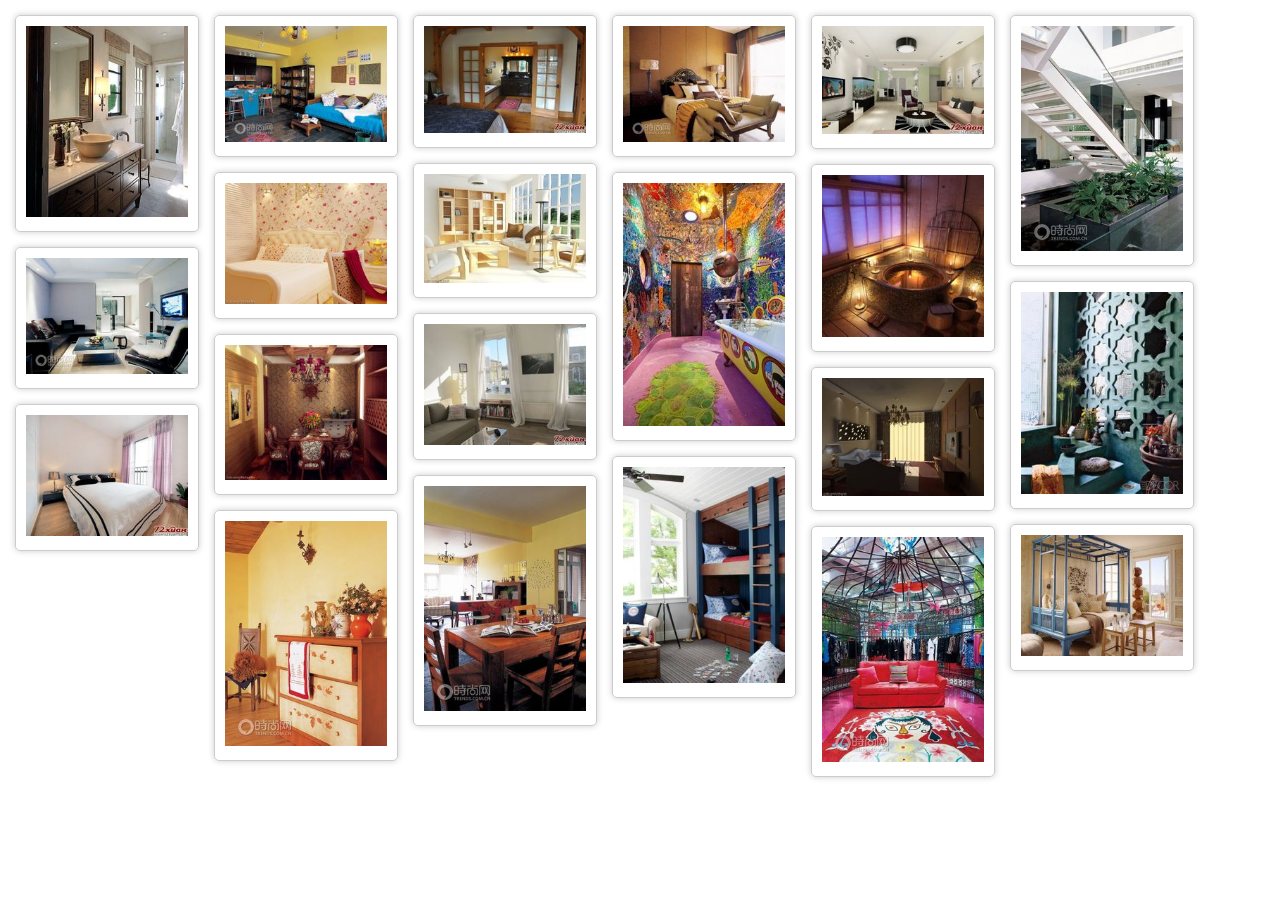
<file: 瀑布流布局/源码/JavaScript/index.html>
<!DOCTYPE html>
<html>
<head>
<meta http-equiv="Content-Type" content="text/html; charset=UTF-8" />
<script type="text/javascript" src="js/waterfall.js"/></script>

<title></title>
<style type="text/css">
    *{padding: 0;margin:0;}
    #main{
        position: relative;
    }
    .pin{
        padding: 15px 0 0 15px;
        float:left;
    }
    .box{
        padding: 10px;
        border:1px solid #ccc;
        box-shadow: 0 0 6px #ccc;
        border-radius: 5px;
    }
    .box img{
        width:162px;
        height:auto;
    }
</style>
</head>
<body>
<div id="main">
    <div class="pin">
        <div class="box">
            <img src="./images/1.jpg"/>
        </div>
    </div>
    <div class="pin">
        <div class="box">
            <img src="./images/2.jpg"/>
        </div>
    </div>
    <div class="pin">
        <div class="box">
            <img src="./images/3.jpg"/>
        </div>
    </div>
    <div class="pin">
        <div class="box">
            <img src="./images/4.jpg"/>
        </div>
    </div>
    <div class="pin">
        <div class="box">
            <img src="./images/5.jpg"/>
        </div>
    </div>
    <div class="pin">
        <div class="box">
            <img src="./images/6.jpg"/>
        </div>
    </div>
    <div class="pin">
        <div class="box">
            <img src="./images/7.jpg"/>
        </div>
    </div>
    <div class="pin">
        <div class="box">
            <img src="./images/8.jpg"/>
        </div>
    </div>
    <div class="pin">
        <div class="box">
            <img src="./images/9.jpg"/>
        </div>
    </div>
    <div class="pin">
        <div class="box">
            <img src="./images/10.jpg"/>
        </div>
    </div>
    <div class="pin">
        <div class="box">
            <img src="./images/11.jpg"/>
        </div>
    </div>
    <div class="pin">
        <div class="box">
            <img src="./images/12.jpg"/>
        </div>
    </div>
    <div class="pin">
        <div class="box">
            <img src="./images/13.jpg"/>
        </div>
    </div>
    <div class="pin">
        <div class="box">
            <img src="./images/14.jpg"/>
        </div>
    </div>
    <div class="pin">
        <div class="box">
            <img src="./images/15.jpg"/>
        </div>
    </div>
    <div class="pin">
        <div class="box">
            <img src="./images/16.jpg"/>
        </div>
    </div>
    <div class="pin">
        <div class="box">
            <img src="./images/17.jpg"/>
        </div>
    </div>
    <div class="pin">
        <div class="box">
            <img src="./images/18.jpg"/>
        </div>
    </div>
    <div class="pin">
        <div class="box">
            <img src="./images/19.jpg"/>
        </div>
    </div>
    <div class="pin">
        <div class="box">
            <img src="./images/20.jpg"/>
        </div>
    </div>
    <div class="pin">
        <div class="box">
            <img src="./images/21.jpg"/>
        </div>
    </div>
</div>
</body>
</html>
</file>
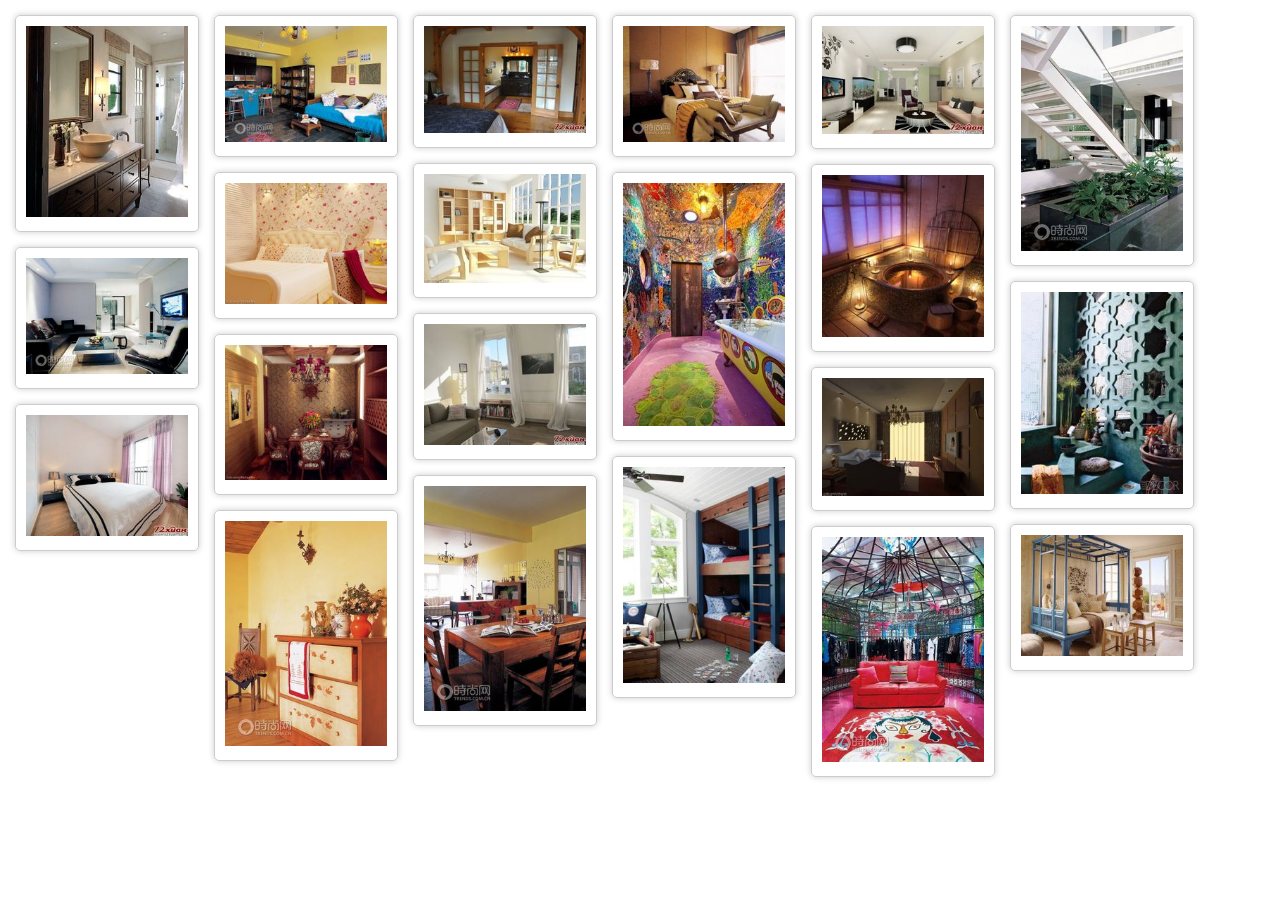
<file: 瀑布流布局/源码/jQuery/index.html>
<!DOCTYPE html>
<html>
<head>
<meta http-equiv="Content-Type" content="text/html; charset=UTF-8" />
<script type="text/javascript" src="js/jquery-1.8.3.min.js"/></script>
<script type="text/javascript" src="js/waterfall.js"/></script>

<title></title>
<style type="text/css">
    *{padding: 0;margin:0;}
    #main{
        position: relative;
    }
    .pin{
        padding: 15px 0 0 15px;
        float:left;
    }
    .box{
        padding: 10px;
        border:1px solid #ccc;
        box-shadow: 0 0 6px #ccc;
        border-radius: 5px;
    }
    .box img{
        width:162px;
        height:auto;
    }
</style>
</head>
<body>
<div id="main">
    <div class="pin">
        <div class="box">
            <img src="./images/1.jpg"/>
        </div>
    </div>
    <div class="pin">
        <div class="box">
            <img src="./images/2.jpg"/>
        </div>
    </div>
    <div class="pin">
        <div class="box">
            <img src="./images/3.jpg"/>
        </div>
    </div>
    <div class="pin">
        <div class="box">
            <img src="./images/4.jpg"/>
        </div>
    </div>
    <div class="pin">
        <div class="box">
            <img src="./images/5.jpg"/>
        </div>
    </div>
    <div class="pin">
        <div class="box">
            <img src="./images/6.jpg"/>
        </div>
    </div>
    <div class="pin">
        <div class="box">
            <img src="./images/7.jpg"/>
        </div>
    </div>
    <div class="pin">
        <div class="box">
            <img src="./images/8.jpg"/>
        </div>
    </div>
    <div class="pin">
        <div class="box">
            <img src="./images/9.jpg"/>
        </div>
    </div>
    <div class="pin">
        <div class="box">
            <img src="./images/10.jpg"/>
        </div>
    </div>
    <div class="pin">
        <div class="box">
            <img src="./images/11.jpg"/>
        </div>
    </div>
    <div class="pin">
        <div class="box">
            <img src="./images/12.jpg"/>
        </div>
    </div>
    <div class="pin">
        <div class="box">
            <img src="./images/13.jpg"/>
        </div>
    </div>
    <div class="pin">
        <div class="box">
            <img src="./images/14.jpg"/>
        </div>
    </div>
    <div class="pin">
        <div class="box">
            <img src="./images/15.jpg"/>
        </div>
    </div>
    <div class="pin">
        <div class="box">
            <img src="./images/16.jpg"/>
        </div>
    </div>
    <div class="pin">
        <div class="box">
            <img src="./images/17.jpg"/>
        </div>
    </div>
    <div class="pin">
        <div class="box">
            <img src="./images/18.jpg"/>
        </div>
    </div>
    <div class="pin">
        <div class="box">
            <img src="./images/19.jpg"/>
        </div>
    </div>
    <div class="pin">
        <div class="box">
            <img src="./images/20.jpg"/>
        </div>
    </div>
    <div class="pin">
        <div class="box">
            <img src="./images/21.jpg"/>
        </div>
    </div>
</div>
</body>
</html>
</file>
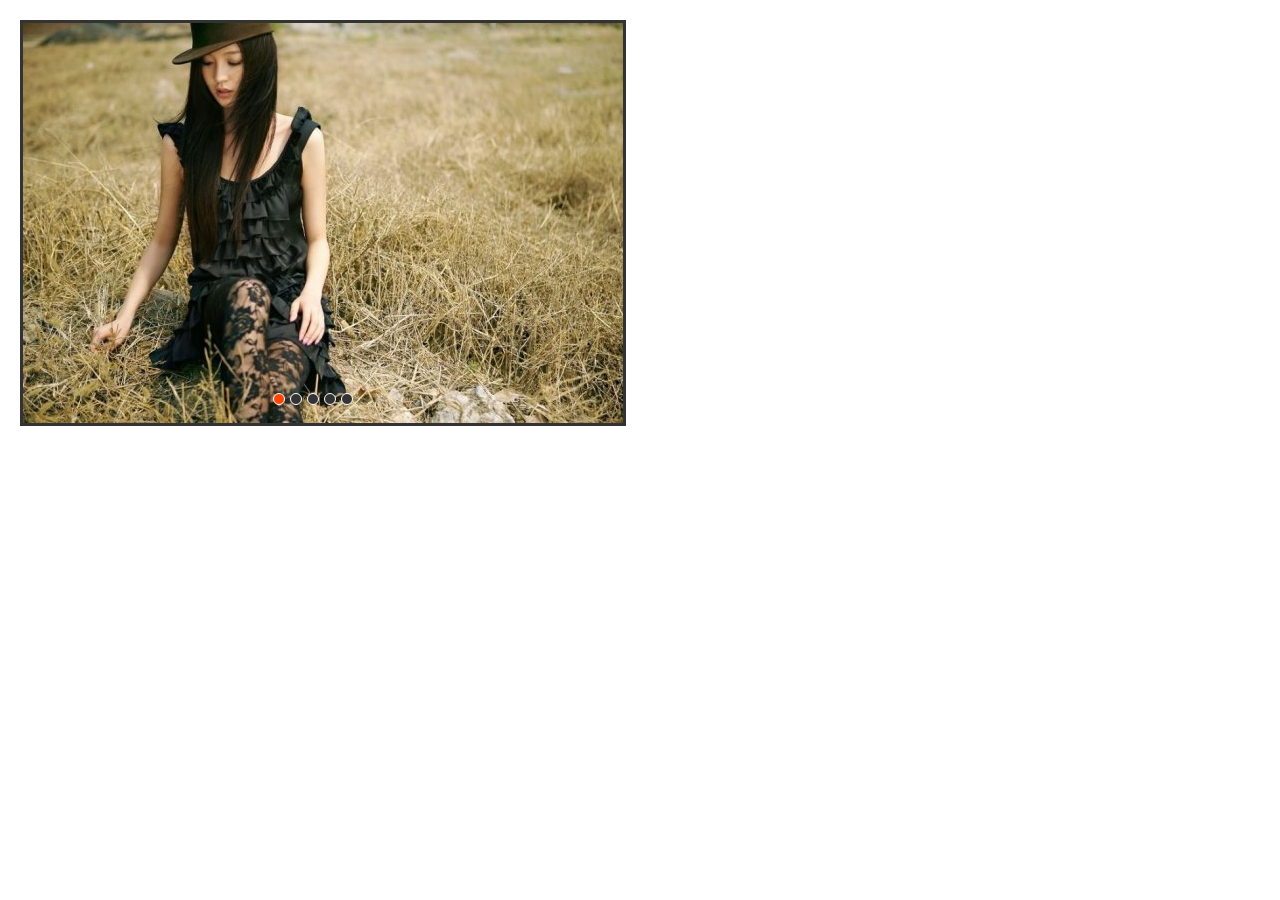
<file: 焦点图制作/焦点图轮播效果(源代码)/demo-jq.html>
<!DOCTYPE html>
<html>
<head>
    <meta charset="UTF-8">
    <title>query焦点轮播图</title>
    <style type="text/css">
        *{ margin: 0; padding: 0; text-decoration: none;}
        body { padding: 20px;}
        #container { width: 600px; height: 400px; border: 3px solid #333; overflow: hidden; position: relative;}
        #list { width: 4200px; height: 400px; position: absolute; z-index: 1;}
        #list img { float: left;}
        #buttons { position: absolute; height: 10px; width: 100px; z-index: 2; bottom: 20px; left: 250px;}
        #buttons span { cursor: pointer; float: left; border: 1px solid #fff; width: 10px; height: 10px; border-radius: 50%; background: #333; margin-right: 5px;}
        #buttons .on {  background: orangered;}
        .arrow { cursor: pointer; display: none; line-height: 39px; text-align: center; font-size: 36px; font-weight: bold; width: 40px; height: 40px;  position: absolute; z-index: 2; top: 180px; background-color: RGBA(0,0,0,.3); color: #fff;}
        .arrow:hover { background-color: RGBA(0,0,0,.7);}
        #container:hover .arrow { display: block;}
        #prev { left: 20px;}
        #next { right: 20px;}
    </style>
    <script type="text/javascript" src="js/jquery.1.10.2.js"></script>
    <script type="text/javascript">

        $(function () {
            var container = $('#container');
            var list = $('#list');
            var buttons = $('#buttons span');
            var prev = $('#prev');
            var next = $('#next');
            var index = 1;
            var len = 5;
            var interval = 3000;
            var timer;


            function animate (offset) {
                var left = parseInt(list.css('left')) + offset;
                if (offset>0) {
                    offset = '+=' + offset;
                }
                else {
                    offset = '-=' + Math.abs(offset);
                }
                list.animate({'left': offset}, 300, function () {
                    if(left > -200){
                        list.css('left', -600 * len);
                    }
                    if(left < (-600 * len)) {
                        list.css('left', -600);
                    }
                });
            }

            function showButton() {
                buttons.eq(index-1).addClass('on').siblings().removeClass('on');
            }

            function play() {
                timer = setTimeout(function () {
                    next.trigger('click');
                    play();
                }, interval);
            }
            function stop() {
                clearTimeout(timer);
            }

            next.bind('click', function () {
                if (list.is(':animated')) {
                    return;
                }
                if (index == 5) {
                    index = 1;
                }
                else {
                    index += 1;
                }
                animate(-600);
                showButton();
            });

            prev.bind('click', function () {
                if (list.is(':animated')) {
                    return;
                }
                if (index == 1) {
                    index = 5;
                }
                else {
                    index -= 1;
                }
                animate(600);
                showButton();
            });

            buttons.each(function () {
                 $(this).bind('click', function () {
                     if (list.is(':animated') || $(this).attr('class')=='on') {
                         return;
                     }
                     var myIndex = parseInt($(this).attr('index'));
                     var offset = -600 * (myIndex - index);

                     animate(offset);
                     index = myIndex;
                     showButton();
                 })
            });

            container.hover(stop, play);

            play();

        });
    </script>
</head>
<body>

<div id="container">
    <div id="list" style="left: -600px;">
        <img src="img/5.jpg" alt="1"/>
        <img src="img/1.jpg" alt="1"/>
        <img src="img/2.jpg" alt="2"/>
        <img src="img/3.jpg" alt="3"/>
        <img src="img/4.jpg" alt="4"/>
        <img src="img/5.jpg" alt="5"/>
        <img src="img/1.jpg" alt="5"/>
    </div>
    <div id="buttons">
        <span index="1" class="on"></span>
        <span index="2"></span>
        <span index="3"></span>
        <span index="4"></span>
        <span index="5"></span>
    </div>
    <a href="javascript:;" id="prev" class="arrow">&lt;</a>
    <a href="javascript:;" id="next" class="arrow">&gt;</a>
</div>

</body>
</html>
</file>
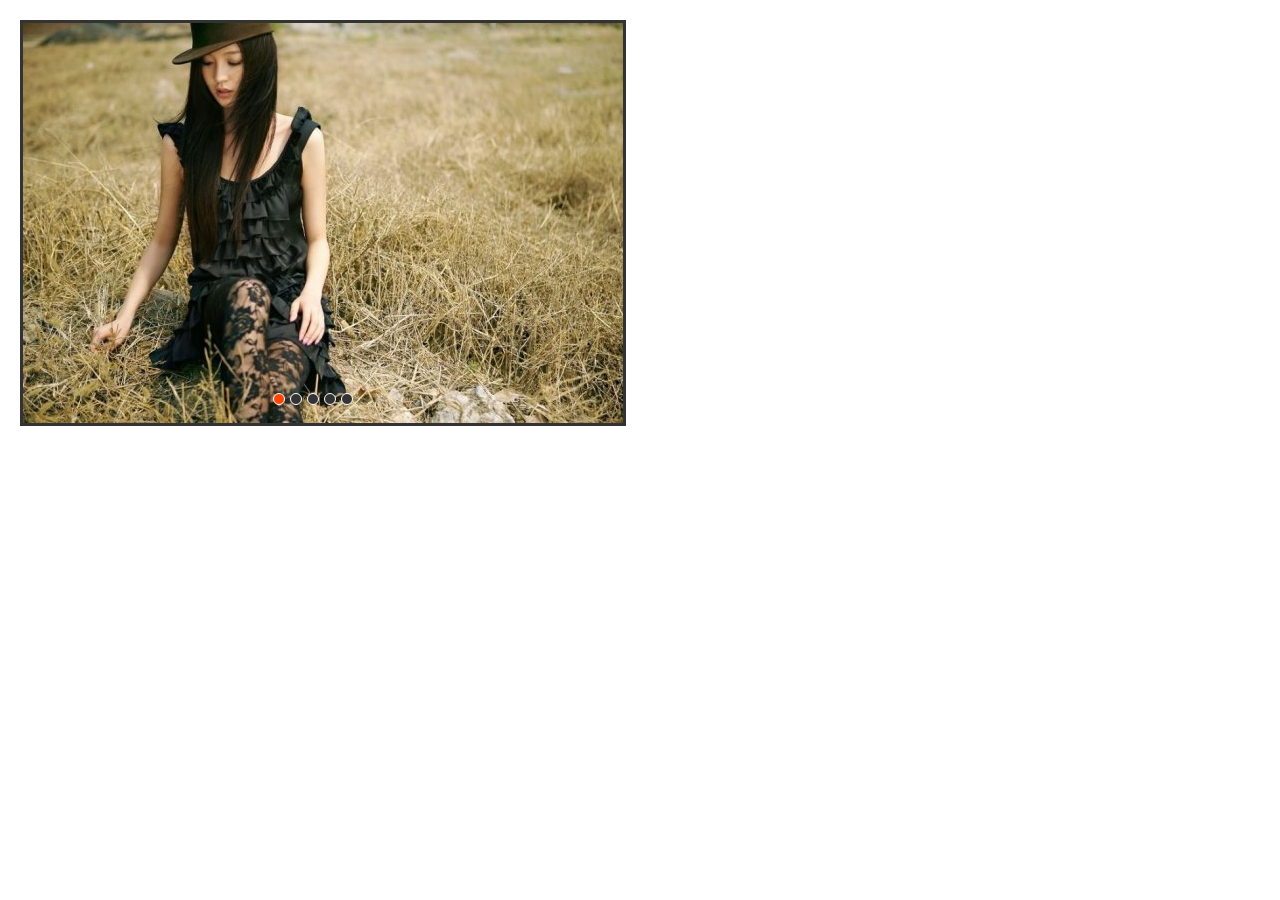
<file: 焦点图制作/焦点图轮播效果(源代码)/demo.html>
<!DOCTYPE html>
<html>
<head>
    <meta charset="UTF-8">
    <title>焦点轮播图</title>
    <style type="text/css">
        *{ margin: 0; padding: 0; text-decoration: none;}
        body { padding: 20px;}
        #container { width: 600px; height: 400px; border: 3px solid #333; overflow: hidden; position: relative;}
        #list { width: 4200px; height: 400px; position: absolute; z-index: 1;}
        #list img { float: left;}
        #buttons { position: absolute; height: 10px; width: 100px; z-index: 2; bottom: 20px; left: 250px;}
        #buttons span { cursor: pointer; float: left; border: 1px solid #fff; width: 10px; height: 10px; border-radius: 50%; background: #333; margin-right: 5px;}
        #buttons .on {  background: orangered;}
        .arrow { cursor: pointer; display: none; line-height: 39px; text-align: center; font-size: 36px; font-weight: bold; width: 40px; height: 40px;  position: absolute; z-index: 2; top: 180px; background-color: RGBA(0,0,0,.3); color: #fff;}
        .arrow:hover { background-color: RGBA(0,0,0,.7);}
        #container:hover .arrow { display: block;}
        #prev { left: 20px;}
        #next { right: 20px;}
    </style>
    <script type="text/javascript">

        window.onload = function () {
            var container = document.getElementById('container');
            var list = document.getElementById('list');
            var buttons = document.getElementById('buttons').getElementsByTagName('span');
            var prev = document.getElementById('prev');
            var next = document.getElementById('next');
            var index = 1;
            var len = 5;
            var animated = false;
            var interval = 3000;
            var timer;


            function animate (offset) {
                if (offset == 0) {
                    return;
                }
                animated = true;
                var time = 300;
                var inteval = 10;
                var speed = offset/(time/inteval);
                var left = parseInt(list.style.left) + offset;

                var go = function (){
                    if ( (speed > 0 && parseInt(list.style.left) < left) || (speed < 0 && parseInt(list.style.left) > left)) {
                        list.style.left = parseInt(list.style.left) + speed + 'px';
                        setTimeout(go, inteval);
                    }
                    else {
                        list.style.left = left + 'px';
                        if(left>-200){
                            list.style.left = -600 * len + 'px';
                        }
                        if(left<(-600 * len)) {
                            list.style.left = '-600px';
                        }
                        animated = false;
                    }
                }
                go();
            }

            function showButton() {
                for (var i = 0; i < buttons.length ; i++) {
                    if( buttons[i].className == 'on'){
                        buttons[i].className = '';
                        break;
                    }
                }
                buttons[index - 1].className = 'on';
            }

            function play() {
                timer = setTimeout(function () {
                    next.onclick();
                    play();
                }, interval);
            }
            function stop() {
                clearTimeout(timer);
            }

            next.onclick = function () {
                if (animated) {
                    return;
                }
                if (index == 5) {
                    index = 1;
                }
                else {
                    index += 1;
                }
                animate(-600);
                showButton();
            }
            prev.onclick = function () {
                if (animated) {
                    return;
                }
                if (index == 1) {
                    index = 5;
                }
                else {
                    index -= 1;
                }
                animate(600);
                showButton();
            }

            for (var i = 0; i < buttons.length; i++) {
                buttons[i].onclick = function () {
                    if (animated) {
                        return;
                    }
                    if(this.className == 'on') {
                        return;
                    }
                    var myIndex = parseInt(this.getAttribute('index'));
                    var offset = -600 * (myIndex - index);

                    animate(offset);
                    index = myIndex;
                    showButton();
                }
            }

            container.onmouseover = stop;
            container.onmouseout = play;

            play();

        }
    </script>
</head>
<body>

<div id="container">
    <div id="list" style="left: -600px;">
        <img src="img/5.jpg" alt="1"/>
        <img src="img/1.jpg" alt="1"/>
        <img src="img/2.jpg" alt="2"/>
        <img src="img/3.jpg" alt="3"/>
        <img src="img/4.jpg" alt="4"/>
        <img src="img/5.jpg" alt="5"/>
        <img src="img/1.jpg" alt="5"/>
    </div>
    <div id="buttons">
        <span index="1" class="on"></span>
        <span index="2"></span>
        <span index="3"></span>
        <span index="4"></span>
        <span index="5"></span>
    </div>
    <a href="javascript:;" id="prev" class="arrow">&lt;</a>
    <a href="javascript:;" id="next" class="arrow">&gt;</a>
</div>

</body>
</html>
</file>
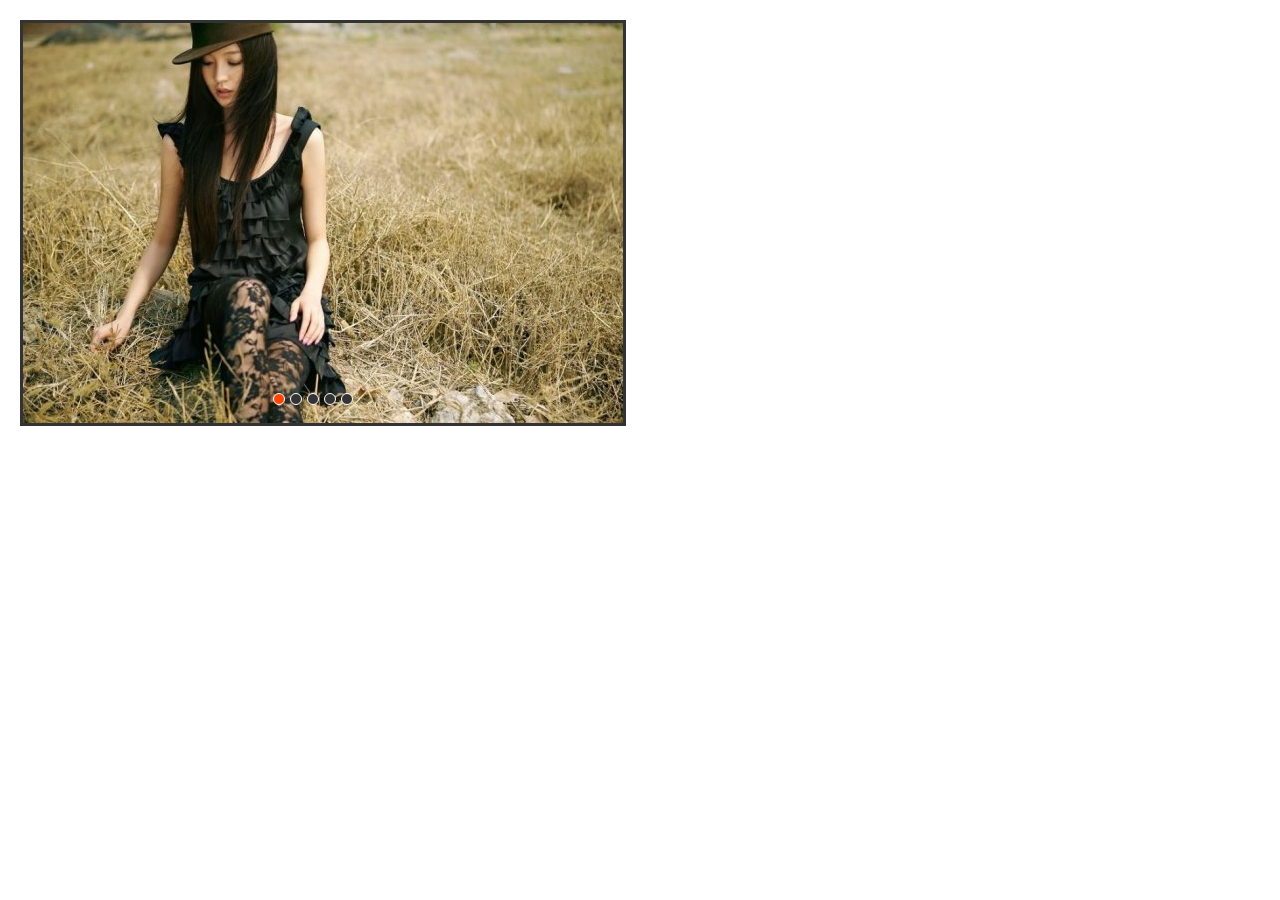
<file: 焦点图制作/焦点图轮播效果(源代码)/demo1.html>
<!DOCTYPE html>
<html>
<head>
	<meta charset="gb2312">
	<title>����ͼ����</title>
	<style type="text/css">
		*{
			margin: 0px;
			padding-top: 0px;
			text-decoration: none;
		}
		body{
			padding:20px;
		}
		#container{
			width: 600px;
			height: 400px;
			border:3px solid #333;
			overflow:hidden;
			position: relative;
		}
		#list{
			width: 4200px;
			height: 400px;
			position: absolute;
			z-index: 1;
		}
		#list img{
			float: left;
		}
		#buttons{
			position: absolute;
			height: 10px;
			width: 100px;
			z-index: 2;
			bottom: 20px;
			left: 250px;
		}
		#buttons span{
			cursor: pointer;
			float: left;
			border:1px solid #fff;
			width: 10px;
			height: 10px;
			border-radius: 50%;
			background: #333;
			margin-right: 5px;
		}
	#buttons .on{
		background:orangered;
	}
	.arrow{
		cursor: pointer;
		display: none;
		line-height: 39px;
		text-align: center;
		font-size: 36px;
		font-weight: bold;
		width: 40px;
		height: 40px;
		position: absolute;
		z-index: 2;
		top: 180px;
		background-color: rgba(0,0,0,.3);
		color: #fff;
	}
	.arrow:hover{
		background-color: rgba(0,0,0,.7);
	}
	#container:hover .arrow{
		display: block;
	}
	#prev{
		left: 20px;
	}
	#next{
		right: 20px;
	}
	</style>
	<script type="text/javascript">
		window.onload=function(){
			var container=document.getElementById('container');
			var list=document.getElementById('list');
			var buttons=document.getElementById('buttons').getElementsByTagName('span');
			var prev=document.getElementById('prev');
			var next=document.getElementById('next');
			var index=1;
			var animated=false;
			var timer=null;
			function showButton(){
				for(var i=0;i<buttons.length;i++){
					if(buttons[i].className=='on'){
						buttons[i].className='';
						break;
					}
				}
				buttons[index-1].className='on';

			}
			function animate(offset){
				animated=true;
				var newLeft=parseInt(list.style.left)+offset;
				var time=300;//λ����ʱ��
				
				var interval=10;//λ�Ƽ��ʱ��
				var speed=offset/(time/interval);//ÿ��λ����
				function go(){
					if((speed<0 && parseInt(list.style.left)>newLeft)||(speed>0&&parseInt(list.style.left)<newLeft)){
						list.style.left=parseInt(list.style.left)+speed+'px';
						setTimeout(go,interval);
				}
				else{
					animated=false;
					list.style.left=newLeft+'px';
					if(newLeft>-600){
						list.style.left=-3000+'px';
					}
					if(newLeft<-3000){
						list.style.left=-600+'px';
					}
				}
			}

			go();
		}
		function play(){
			timer=setInterval(function(){
				next.onclick();
			},3000);
		}
		function stop(){
			clearInterval(timer);
		}
			next.onclick=function(){
				if(index==5){
					index=1;
				}
				else{
					index +=1;
				}
				
				showButton();
				if(!animated){
					animate(-600);
				}
				
				
			}
			prev.onclick=function(){
				if(index==1){
					index=5;
				}
				else{
					index -=1;
				}
				
				showButton();
				if(!animated){
					animate(600);
				}
				
			}
			for(var i=0;i<buttons.length;i++){
				buttons[i].onclick =function(){
					if(this.className=='on'){
						return;
					}
					var myIndex=parseInt(this.getAttribute('index'));
					var offset=-600*(myIndex-index);
					if(!animated){
						animate(offset);
					}
					index=myIndex;
					showButton();
				}
			}
			container.onmouseover=stop;
			container.onmouseout=play;
			play();
		}
	</script>
</head>
<body>
	<div id="container">
		<div id="list" style="left: -600px;">
			<img src="img/5.jpg" alt="1" />
			<img src="img/1.jpg" alt="1" />
			<img src="img/2.jpg" alt="2" />
			<img src="img/3.jpg" alt="3" />
			<img src="img/4.jpg" alt="4" />
			<img src="img/5.jpg" alt="5" />
			<img src="img/5.jpg" alt="5" />
		</div>
		<div id="buttons">
			<span index="1" class="on"></span>
			<span index="2"></span>
			<span index="3"></span>
			<span index="4"></span>
			<span index="5"></span>
		</div>
		<a href="javascript:;" id="prev" class="arrow">&lt;</a>
		<a href="javascript:;" id="next" class="arrow">&gt;</a>
	</div>
</body>
</html>
</file>
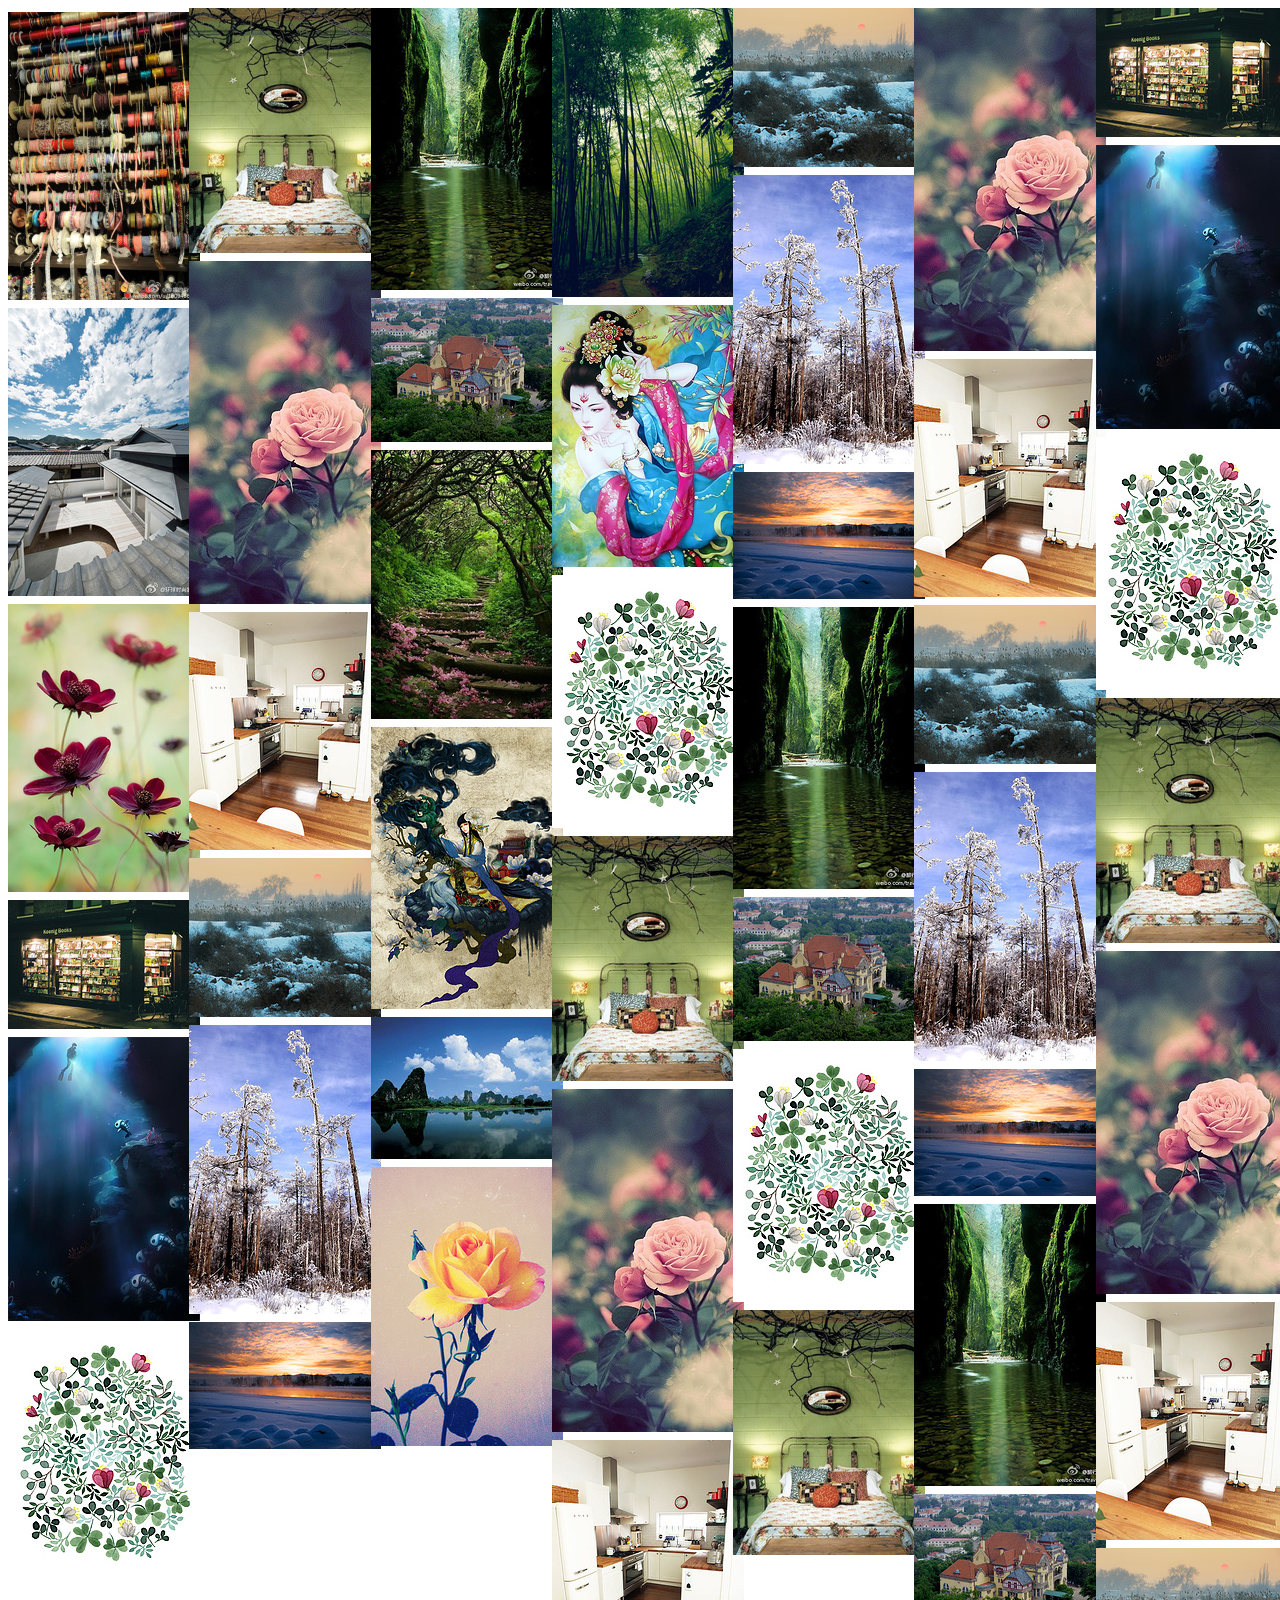
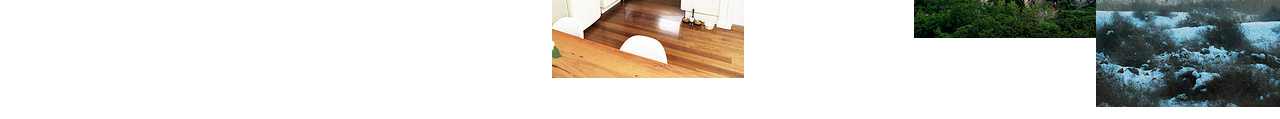
<file: 瀑布流布局/源码/CSS3/waterfall.html>
<!doctype html>
<html lang="en">
<head>
	<meta charset="UTF-8">
	<title>纯CSS3实现的瀑布流</title>
	<link type="text/css" rel="stylesheet" href="css/waterfall.css" />
</head>
<body>
	<div class="container">
		<div><img src="images/P_00.jpg" /></div>
		<div><img src="images/P_01.jpg" /></div>
		<div><img src="images/P_02.jpg" /></div>
		<div><img src="images/P_03.jpg" /></div>
		<div><img src="images/P_04.jpg" /></div>
		<div><img src="images/P_05.jpg" /></div>
		<div><img src="images/P_06.jpg" /></div>
		<div><img src="images/P_07.jpg" /></div>
		<div><img src="images/P_08.jpg" /></div>
		<div><img src="images/P_09.jpg" /></div>
		<div><img src="images/P_010.jpg" /></div>
		<div><img src="images/P_011.jpg" /></div>
		<div><img src="images/P_012.jpg" /></div>
		<div><img src="images/P_013.jpg" /></div>
		<div><img src="images/P_014.jpg" /></div>
		<div><img src="images/P_015.jpg" /></div>
		<div><img src="images/P_016.jpg" /></div>
		<div><img src="images/P_017.jpg" /></div>
		<div><img src="images/P_018.jpg" /></div>
		<div><img src="images/P_019.jpg" /></div>
		<div><img src="images/P_05.jpg" /></div>
		<div><img src="images/P_06.jpg" /></div>
		<div><img src="images/P_07.jpg" /></div>
		<div><img src="images/P_08.jpg" /></div>
		<div><img src="images/P_09.jpg" /></div>
		<div><img src="images/P_010.jpg" /></div>
		<div><img src="images/P_011.jpg" /></div>
		<div><img src="images/P_012.jpg" /></div>
		<div><img src="images/P_013.jpg" /></div>
		<div><img src="images/P_05.jpg" /></div>
		<div><img src="images/P_06.jpg" /></div>
		<div><img src="images/P_07.jpg" /></div>
		<div><img src="images/P_08.jpg" /></div>
		<div><img src="images/P_09.jpg" /></div>
		<div><img src="images/P_010.jpg" /></div>
		<div><img src="images/P_011.jpg" /></div>
		<div><img src="images/P_012.jpg" /></div>
		<div><img src="images/P_013.jpg" /></div>
		<div><img src="images/P_03.jpg" /></div>
		<div><img src="images/P_04.jpg" /></div>
		<div><img src="images/P_05.jpg" /></div>
		<div><img src="images/P_06.jpg" /></div>
		<div><img src="images/P_07.jpg" /></div>
		<div><img src="images/P_08.jpg" /></div>
		<div><img src="images/P_09.jpg" /></div>
	</div>
</body>
</html>
</file>
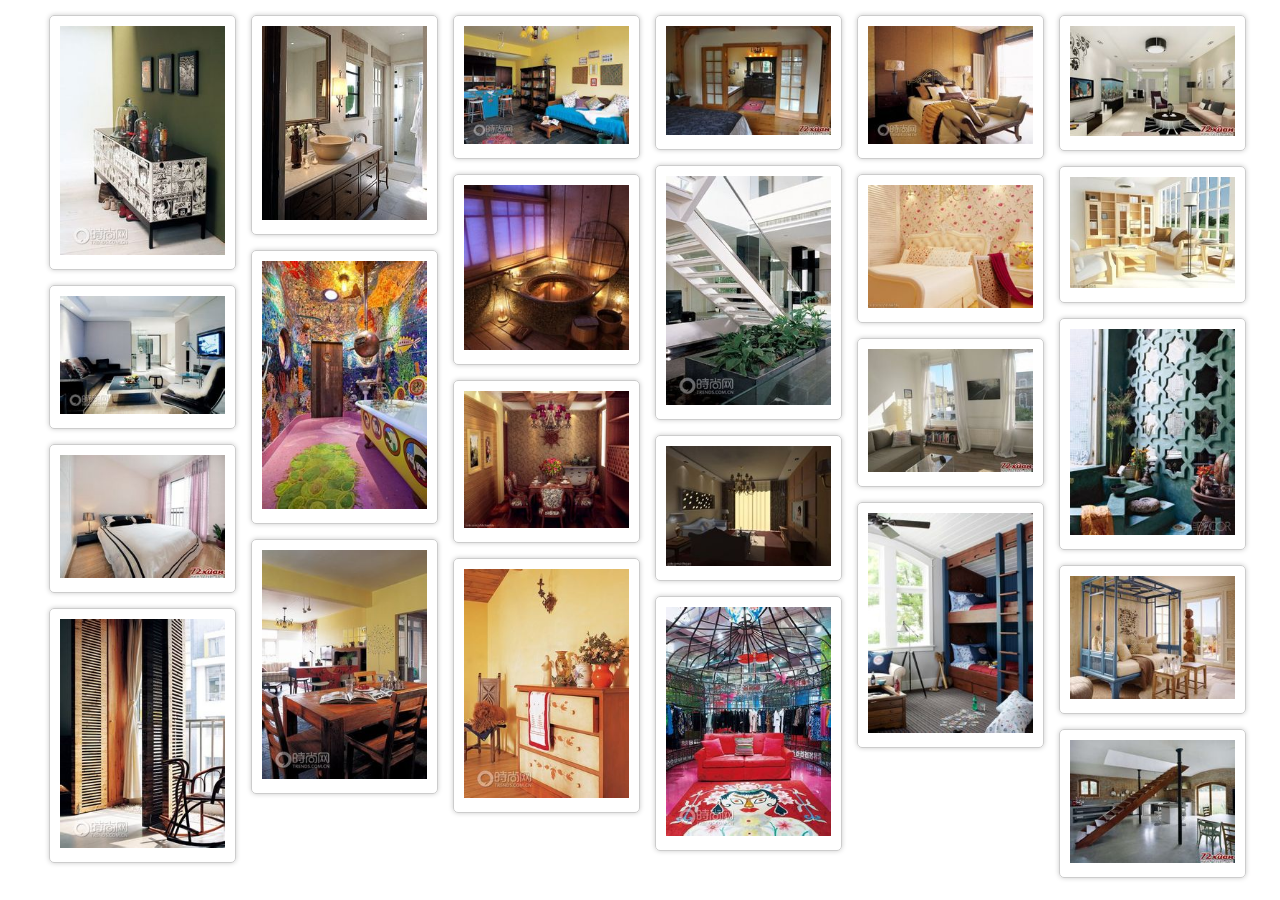
<file: 瀑布流布局/源码/JavaScript/test.html>
<!DOCTYPE html>
<html>
<head>
	<meta charset="gb2312">
	<title>�ٲ��ﲼ��</title>
	<link rel="stylesheet" type="text/css" href="css/waterfall.css"/>
	<script type="text/javascript" src="js/waterfall1.js"></script>
</head>
<body>
	<div id="main">
		<div class="box">
			<div class="pic">
				<img src="images/0.jpg" />
			</div>
		</div>
		<div class="box">
			<div class="pic">
				<img src="images/1.jpg" />
			</div>
		</div>
		<div class="box">
			<div class="pic">
				<img src="images/2.jpg" />
			</div>
		</div>
		<div class="box">
			<div class="pic">
				<img src="images/3.jpg" />
			</div>
		</div>
		<div class="box">
			<div class="pic">
				<img src="images/4.jpg" />
			</div>
		</div>
		<div class="box">
			<div class="pic">
				<img src="images/5.jpg" />
			</div>
		</div>
		<div class="box">
			<div class="pic">
				<img src="images/6.jpg" />
			</div>
		</div>
		<div class="box">
			<div class="pic">
				<img src="images/7.jpg" />
			</div>
		</div>
		<div class="box">
			<div class="pic">
				<img src="images/8.jpg" />
			</div>
		</div>
		<div class="box">
			<div class="pic">
				<img src="images/9.jpg" />
			</div>
		</div>
		<div class="box">
			<div class="pic">
				<img src="images/10.jpg" />
			</div>
		</div>
		<div class="box">
			<div class="pic">
				<img src="images/11.jpg" />
			</div>
		</div>
		<div class="box">
			<div class="pic">
				<img src="images/12.jpg" />
			</div>
		</div>
		<div class="box">
			<div class="pic">
				<img src="images/13.jpg" />
			</div>
		</div>
		<div class="box">
			<div class="pic">
				<img src="images/14.jpg" />
			</div>
		</div>
		<div class="box">
			<div class="pic">
				<img src="images/15.jpg" />
			</div>
		</div>
		<div class="box">
			<div class="pic">
				<img src="images/16.jpg" />
			</div>
		</div>
		<div class="box">
			<div class="pic">
				<img src="images/17.jpg" />
			</div>
		</div>
		<div class="box">
			<div class="pic">
				<img src="images/18.jpg" />
			</div>
		</div>
		<div class="box">
			<div class="pic">
				<img src="images/19.jpg" />
			</div>
		</div>
		<div class="box">
			<div class="pic">
				<img src="images/20.jpg" />
			</div>
		</div>
		<div class="box">
			<div class="pic">
				<img src="images/21.jpg" />
			</div>
		</div>
		<div class="box">
			<div class="pic">
				<img src="images/22.jpg" />
			</div>
		</div>
		<div class="box">
			<div class="pic">
				<img src="images/23.jpg" />
			</div>
		</div>
	</div>
</body>
</html>
</file>
<file: 瀑布流布局/源码/CSS3/css/waterfall.css>
.container{
    -webkit-column-width:160px;
    -moz-column-width:160px; 
	  -webkit-column-gap:5px;
	  -moz-column-gap:5px;
}


/*数据块 砖块*/

.container div{width:160px;
               margin:4px 0;}
</file>
<file: 瀑布流布局/源码/JavaScript/css/waterfall.css>
*{
	margin: 0px;
	padding:0px;
}
#main{

	position: relative;
	
}
.box{
	padding: 15px 0 0 15px;
	float: left;
}
.pic{
	padding: 10px;
	border:1px solid #ccc;
	border-radius: 5px;
	box-shadow: 0 0 5px #ccc;
}
.pic img{
	width: 165px;
	height: auto;
}
</file>
